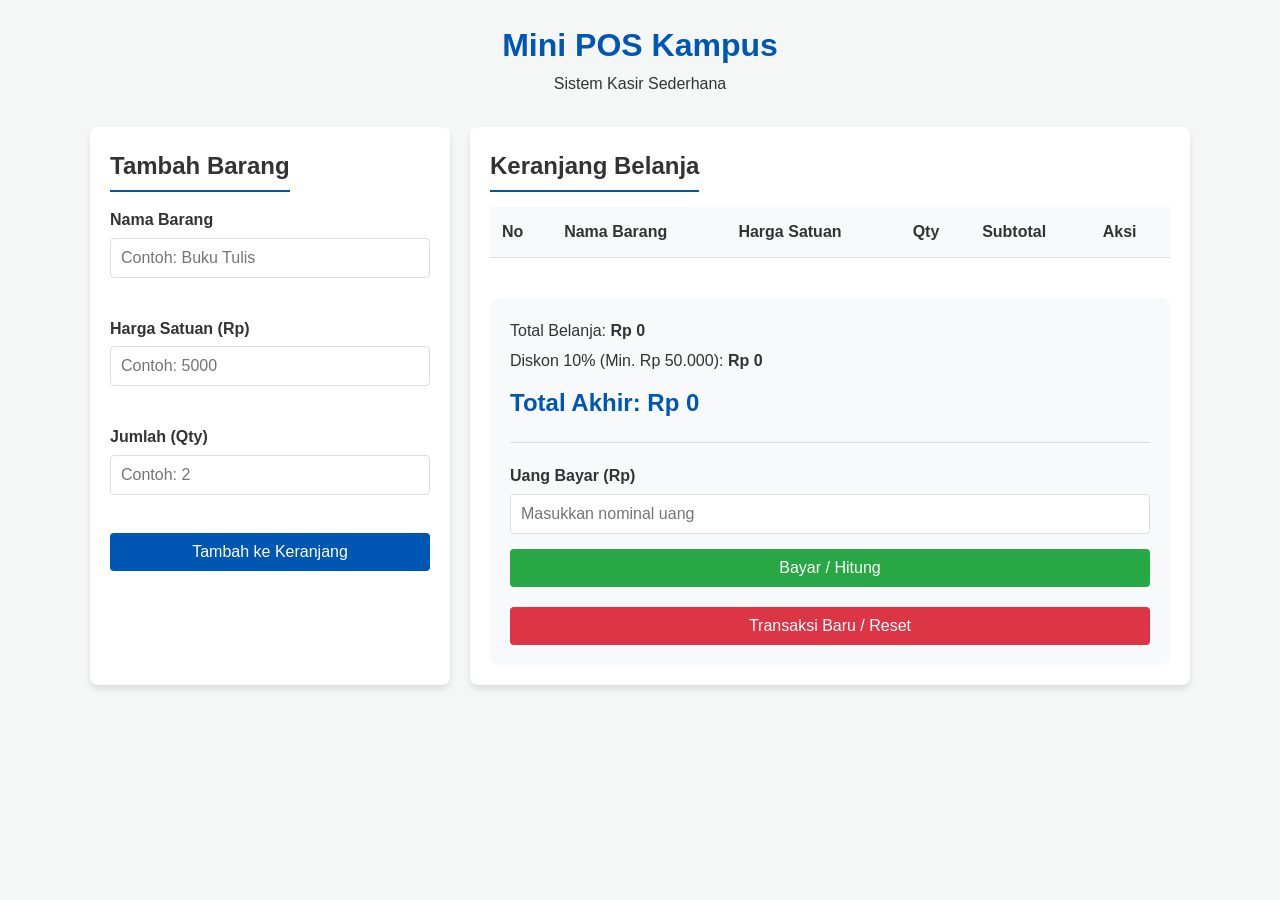
<file: index.html>
<!DOCTYPE html>
<html lang="id">
<head>
    <meta charset="UTF-8">
    <meta name="viewport" content="width=device-width, initial-scale=1.0">
    <title>Mini POS - Kasir Kampus</title>
    <link rel="stylesheet" href="style.css">
</head>
<body>
    <div class="container">
        <header>
            <h1>Mini POS Kampus</h1>
            <p>Sistem Kasir Sederhana</p>
        </header>

        <div class="main-content">
            
            <section class="form-section">
                <h2>Tambah Barang</h2>
                <form id="formBarang">
                    <div class="form-group">
                        <label for="namaBarang">Nama Barang</label>
                        <input type="text" id="namaBarang" placeholder="Contoh: Buku Tulis">
                        <small class="error-msg" id="errorNama"></small>
                    </div>

                    <div class="form-group">
                        <label for="hargaSatuan">Harga Satuan (Rp)</label>
                        <input type="number" id="hargaSatuan" placeholder="Contoh: 5000">
                        <small class="error-msg" id="errorHarga"></small>
                    </div>

                    <div class="form-group">
                        <label for="qty">Jumlah (Qty)</label>
                        <input type="number" id="qty" placeholder="Contoh: 2">
                        <small class="error-msg" id="errorQty"></small>
                    </div>

                    <button type="submit" class="btn btn-primary" id="btnTambah">Tambah ke Keranjang</button>
                </form>
            </section>

            
            <section class="cart-section">
                <h2>Keranjang Belanja</h2>
                <div class="table-responsive">
                    <table id="tabelKeranjang">
                        <thead>
                            <tr>
                                <th>No</th>
                                <th>Nama Barang</th>
                                <th>Harga Satuan</th>
                                <th>Qty</th>
                                <th>Subtotal</th>
                                <th>Aksi</th>
                            </tr>
                        </thead>
                        <tbody id="cartBody">
                            
                        </tbody>
                    </table>
                </div>

                
                <div class="checkout-panel">
                    <div class="summary">
                        <p>Total Belanja: <strong id="totalBelanja">Rp 0</strong></p>
                        <p class="discount-text">Diskon 10% (Min. Rp 50.000): <strong id="nominalDiskon">Rp 0</strong></p>
                        <h3>Total Akhir: <span id="totalAkhir">Rp 0</span></h3>
                    </div>

                    <div class="payment-module">
                        <div class="form-group">
                            <label for="uangBayar">Uang Bayar (Rp)</label>
                            <input type="number" id="uangBayar" placeholder="Masukkan nominal uang">
                        </div>
                        <button type="button" class="btn btn-success" id="btnBayar">Bayar / Hitung</button>
                        
                        <div id="hasilPembayaran" class="payment-result hidden">
                            
                        </div>
                    </div>

                    <button type="button" class="btn btn-danger btn-reset" id="btnReset">Transaksi Baru / Reset</button>
                </div>
            </section>
        </div>
    </div>

    <script src="script.js"></script>
</body>
</html>
</file>
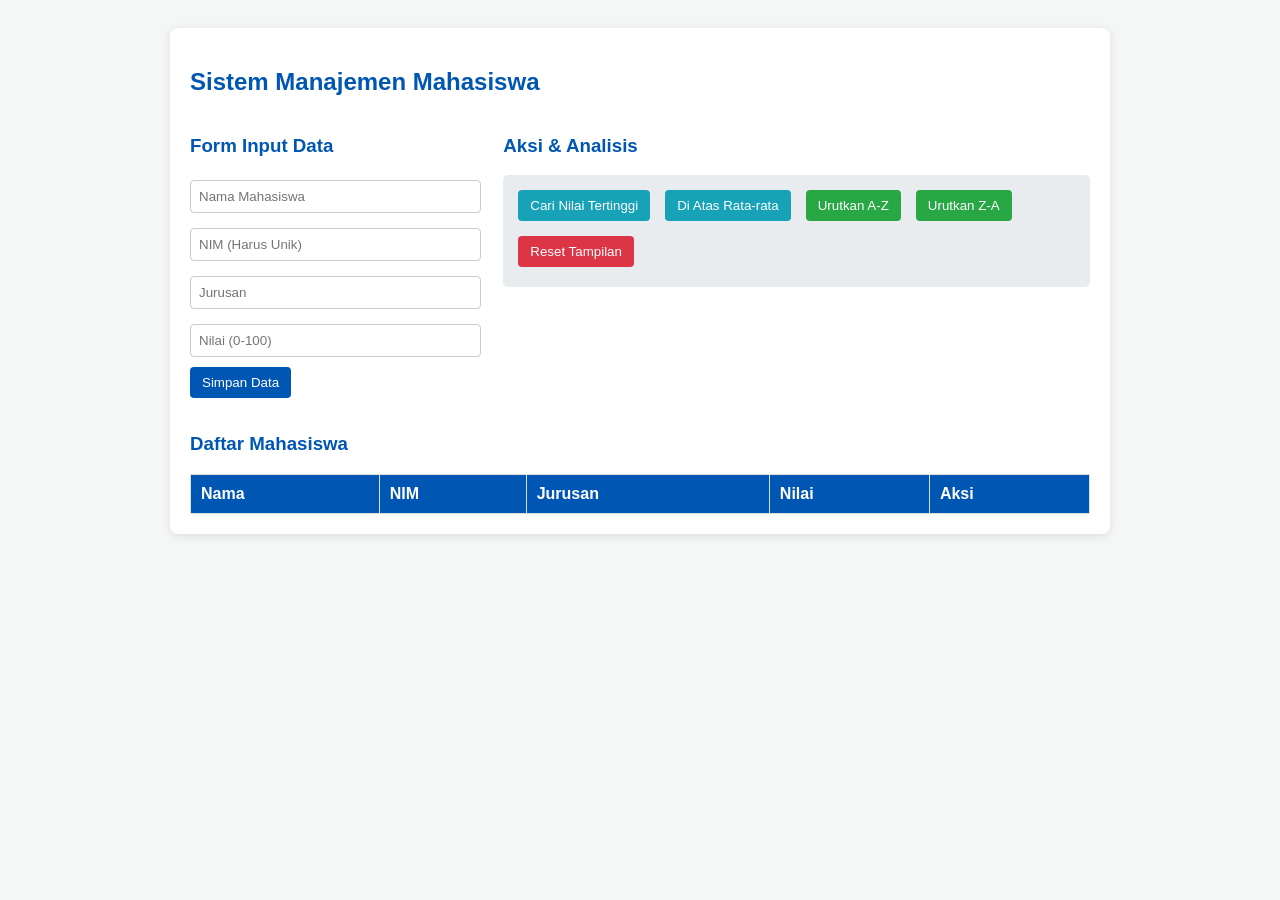
<file: Laporan_Praktikum_1/modul/latihan11-15.html>
<!DOCTYPE html>
<html lang="id">
<head>
    <meta charset="UTF-8">
    <meta name="viewport" content="width=device-width, initial-scale=1.0">
    <title>Manajemen Data Mahasiswa (Latihan 1-5)</title>
    <style>
        body { font-family: Arial, sans-serif; padding: 20px; background: #f4f7f6; color: #333; }
        .container { max-width: 900px; margin: auto; background: #fff; padding: 20px; border-radius: 8px; box-shadow: 0 2px 10px rgba(0,0,0,0.1); }
        h2, h3 { color: #0056b3; }
        .form-group { margin-bottom: 10px; }
        .form-group input { padding: 8px; width: calc(100% - 20px); margin-top: 5px; border: 1px solid #ccc; border-radius: 4px; }
        .btn { padding: 8px 12px; border: none; border-radius: 4px; color: white; cursor: pointer; margin-right: 5px; margin-bottom: 5px; }
        .btn-primary { background: #0056b3; }
        .btn-success { background: #28a745; }
        .btn-warning { background: #ffc107; color: #000; }
        .btn-danger { background: #dc3545; }
        .btn-info { background: #17a2b8; }
        .controls { background: #e9ecef; padding: 15px; border-radius: 5px; margin-bottom: 15px; display: flex; flex-wrap: wrap; gap: 10px; }
        .info-panel { padding: 10px; background: #d4edda; color: #155724; border: 1px solid #c3e6cb; border-radius: 4px; margin-bottom: 15px; display: none; }
        table { width: 100%; border-collapse: collapse; margin-top: 10px; }
        th, td { border: 1px solid #ddd; padding: 10px; text-align: left; }
        th { background: #0056b3; color: white; }
    </style>
</head>
<body>

<div class="container">
    <h2>Sistem Manajemen Mahasiswa</h2>
    
    <!-- Form CRUD (Latihan 5) -->
    <div style="display: flex; gap: 20px;">
        <div style="flex: 1;">
            <h3>Form Input Data</h3>
            <div class="form-group"><input type="text" id="nama" placeholder="Nama Mahasiswa"></div>
            <div class="form-group"><input type="text" id="nim" placeholder="NIM (Harus Unik)"></div>
            <div class="form-group"><input type="text" id="jurusan" placeholder="Jurusan"></div>
            <div class="form-group"><input type="number" id="nilai" placeholder="Nilai (0-100)"></div>
            <button class="btn btn-primary" id="btnSimpan" onclick="simpanData()">Simpan Data</button>
            <button class="btn btn-warning" id="btnBatal" onclick="batalEdit()" style="display: none;">Batal</button>
        </div>

        <div style="flex: 2;">
            <!-- Fitur Manipulasi Array (Latihan 2, 3, 4) -->
            <h3>Aksi & Analisis</h3>
            <div class="controls">
                <button class="btn btn-info" onclick="cariTertinggi()">Cari Nilai Tertinggi</button>
                <button class="btn btn-info" onclick="filterAtasRata()">Di Atas Rata-rata</button>
                <button class="btn btn-success" onclick="urutkanData('asc')">Urutkan A-Z</button>
                <button class="btn btn-success" onclick="urutkanData('desc')">Urutkan Z-A</button>
                <button class="btn btn-danger" onclick="resetTampilan()">Reset Tampilan</button>
            </div>
            
            <div id="infoPanel" class="info-panel"></div>
        </div>
    </div>

    <!-- Tabel Data (Latihan 1) -->
    <h3 style="margin-top: 30px;">Daftar Mahasiswa</h3>
    <table>
        <thead>
            <tr>
                <th>Nama</th>
                <th>NIM</th>
                <th>Jurusan</th>
                <th>Nilai</th>
                <th>Aksi</th>
            </tr>
        </thead>
        <tbody id="tabelBody"></tbody>
    </table>
</div>

<script>
    // Latihan 1: Inisialisasi Array Mahasiswa
    let dbMahasiswa = [
        { nama: "M. Reyshandi", nim: "123140037", jurusan: "Teknik Informatika", nilai: 88 },
        { nama: "Arta Eka", nim: "123140010", jurusan: "Teknik Informatika", nilai: 92 },
        { nama: "Budi Santoso", nim: "123140015", jurusan: "Sistem Informasi", nilai: 75 },
        { nama: "Citra Kirana", nim: "123140022", jurusan: "Teknik Komputer", nilai: 85 },
        { nama: "Dewi Lestari", nim: "123140030", jurusan: "Sains Data", nilai: 78 }
    ];

    let nimEdit = null;

    // Latihan 1 & 5: Render Tabel (Read)
    function renderTabel(dataArray = dbMahasiswa) {
        const tbody = document.getElementById("tabelBody");
        tbody.innerHTML = "";
        dataArray.forEach(mhs => {
            tbody.innerHTML += `
                <tr>
                    <td>${mhs.nama}</td>
                    <td>${mhs.nim}</td>
                    <td>${mhs.jurusan}</td>
                    <td>${mhs.nilai}</td>
                    <td>
                        <button class="btn btn-warning" onclick="siapkanEdit('${mhs.nim}')">Edit</button>
                        <button class="btn btn-danger" onclick="hapusData('${mhs.nim}')">Hapus</button>
                    </td>
                </tr>
            `;
        });
    }

    // Latihan 5: Create & Update Data
    function simpanData() {
        const nama = document.getElementById("nama").value.trim();
        const nim = document.getElementById("nim").value.trim();
        const jurusan = document.getElementById("jurusan").value.trim();
        const nilai = parseFloat(document.getElementById("nilai").value);

        if (!nama || !nim || !jurusan || isNaN(nilai)) return alert("Isi semua kolom dengan benar!");

        if (nimEdit) {
            // Update
            const index = dbMahasiswa.findIndex(m => m.nim === nimEdit);
            dbMahasiswa[index] = { nama, nim, jurusan, nilai };
            batalEdit();
        } else {
            // Create
            if (dbMahasiswa.some(m => m.nim === nim)) return alert("NIM sudah terdaftar!");
            dbMahasiswa.push({ nama, nim, jurusan, nilai });
        }

        batalEdit();
        resetTampilan();
    }

    // Latihan 5: Hapus Data (Delete)
    function hapusData(nim) {
        if (confirm("Hapus mahasiswa dengan NIM " + nim + "?")) {
            dbMahasiswa = dbMahasiswa.filter(m => m.nim !== nim);
            resetTampilan();
        }
    }

    // Persiapan Edit Data
    function siapkanEdit(nim) {
        const mhs = dbMahasiswa.find(m => m.nim === nim);
        document.getElementById("nama").value = mhs.nama;
        document.getElementById("nim").value = mhs.nim;
        document.getElementById("jurusan").value = mhs.jurusan;
        document.getElementById("nilai").value = mhs.nilai;

        nimEdit = nim;
        document.getElementById("btnSimpan").innerText = "Update Data";
        document.getElementById("btnBatal").style.display = "inline-block";
    }

    function batalEdit() {
        nimEdit = null;
        document.getElementById("nama").value = "";
        document.getElementById("nim").value = "";
        document.getElementById("jurusan").value = "";
        document.getElementById("nilai").value = "";
        document.getElementById("btnSimpan").innerText = "Simpan Data";
        document.getElementById("btnBatal").style.display = "none";
    }

    // Fungsi Bantuan: Menampilkan Pesan Panel
    function tampilkanInfo(pesan) {
        const panel = document.getElementById("infoPanel");
        panel.innerHTML = pesan;
        panel.style.display = "block";
    }

    // Latihan 2: Cari Nilai Tertinggi (Reduce)
    function cariTertinggi() {
        if (dbMahasiswa.length === 0) return alert("Data kosong!");
        const tertinggi = dbMahasiswa.reduce((max, mhs) => mhs.nilai > max.nilai ? mhs : max, dbMahasiswa[0]);
        tampilkanInfo(`🏆 <strong>Nilai Tertinggi:</strong> Diraih oleh ${tertinggi.nama} dengan nilai ${tertinggi.nilai}`);
        renderTabel([tertinggi]); // Filter tabel hanya menampilkan dia
    }

    // Latihan 3: Filter di Atas Rata-rata (Filter & Reduce)
    function filterAtasRata() {
        if (dbMahasiswa.length === 0) return alert("Data kosong!");
        const rataRata = dbMahasiswa.reduce((sum, mhs) => sum + mhs.nilai, 0) / dbMahasiswa.length;
        const hasilFilter = dbMahasiswa.filter(mhs => mhs.nilai > rataRata);
        
        tampilkanInfo(`📊 <strong>Rata-rata Kelas:</strong> ${rataRata.toFixed(2)} | Menampilkan mahasiswa di atas rata-rata.`);
        renderTabel(hasilFilter);
    }

    // Latihan 4: Mengurutkan Data (Sort)
    function urutkanData(tipe) {
        const dataSorted = [...dbMahasiswa].sort((a, b) => {
            return tipe === 'asc' ? a.nama.localeCompare(b.nama) : b.nama.localeCompare(a.nama);
        });
        tampilkanInfo(`🔤 <strong>Sorting:</strong> Data diurutkan berdasarkan nama (${tipe.toUpperCase()})`);
        renderTabel(dataSorted);
    }

    // Reset Tampilan ke Kondisi Awal
    function resetTampilan() {
        document.getElementById("infoPanel").style.display = "none";
        renderTabel();
    }

    // Render tabel saat pertama kali halaman dimuat
    window.onload = renderTabel;

</script>
</body>
</html>
</file>
<file: style.css>
/* style.css */
:root {
    --primary-color: #0056b3;
    --success-color: #28a745;
    --danger-color: #dc3545;
    --bg-color: #f4f7f6;
    --card-bg: #ffffff;
    --text-color: #333333;
    --border-color: #dddddd;
}

* {
    box-sizing: border-box;
    margin: 0;
    padding: 0;
    font-family: 'Segoe UI', Tahoma, Geneva, Verdana, sans-serif;
}

body {
    background-color: var(--bg-color);
    color: var(--text-color);
    line-height: 1.6;
    padding: 20px;
}

.container {
    max-width: 1100px;
    margin: 0 auto;
}

header {
    text-align: center;
    margin-bottom: 30px;
}

header h1 {
    color: var(--primary-color);
}

.main-content {
    display: flex;
    flex-wrap: wrap;
    gap: 20px;
}

.form-section, .cart-section {
    background: var(--card-bg);
    padding: 20px;
    border-radius: 8px;
    box-shadow: 0 4px 6px rgba(0,0,0,0.1);
}

.form-section {
    flex: 1 1 300px; 
}

.cart-section {
    flex: 2 1 600px;
}

h2 {
    margin-bottom: 15px;
    border-bottom: 2px solid var(--primary-color);
    padding-bottom: 5px;
    display: inline-block;
}

.form-group {
    margin-bottom: 15px;
}

.form-group label {
    display: block;
    margin-bottom: 5px;
    font-weight: bold;
}

.form-group input {
    width: 100%;
    padding: 10px;
    border: 1px solid var(--border-color);
    border-radius: 4px;
    font-size: 16px;
}

/* Pesan error */
.error-msg {
    color: var(--danger-color);
    font-size: 13px;
    display: block;
    margin-top: 5px;
    min-height: 18px; 
}

.btn {
    padding: 10px 15px;
    border: none;
    border-radius: 4px;
    color: white;
    cursor: pointer;
    font-size: 16px;
    transition: background 0.3s;
    width: 100%;
}

.btn-primary { background-color: var(--primary-color); }
.btn-primary:hover { background-color: #004494; }

.btn-success { background-color: var(--success-color); }
.btn-success:hover { background-color: #218838; }

.btn-danger { background-color: var(--danger-color); }
.btn-danger:hover { background-color: #c82333; }

.btn-delete {
    background-color: var(--danger-color);
    padding: 5px 10px;
    font-size: 14px;
    width: auto;
}

.table-responsive {
    overflow-x: auto;
}

table {
    width: 100%;
    border-collapse: collapse;
    margin-bottom: 20px;
}

table th, table td {
    padding: 12px;
    text-align: left;
    border-bottom: 1px solid var(--border-color);
}

table th {
    background-color: #f8f9fa;
    font-weight: bold;
}

.checkout-panel {
    background-color: #f8f9fa;
    padding: 20px;
    border-radius: 8px;
    margin-top: 20px;
}

.summary p {
    font-size: 16px;
    margin-bottom: 5px;
}

.summary h3 {
    margin-top: 10px;
    color: var(--primary-color);
    font-size: 24px;
}

.payment-module {
    margin-top: 20px;
    padding-top: 20px;
    border-top: 1px solid var(--border-color);
}

.payment-result {
    margin-top: 15px;
    padding: 15px;
    border-radius: 4px;
    font-weight: bold;
    text-align: center;
}

.payment-result.success { background-color: #d4edda; color: #155724; border: 1px solid #c3e6cb; }
.payment-result.error { background-color: #f8d7da; color: #721c24; border: 1px solid #f5c6cb; }
.hidden { display: none; }

.btn-reset {
    margin-top: 20px;
}
</file>
